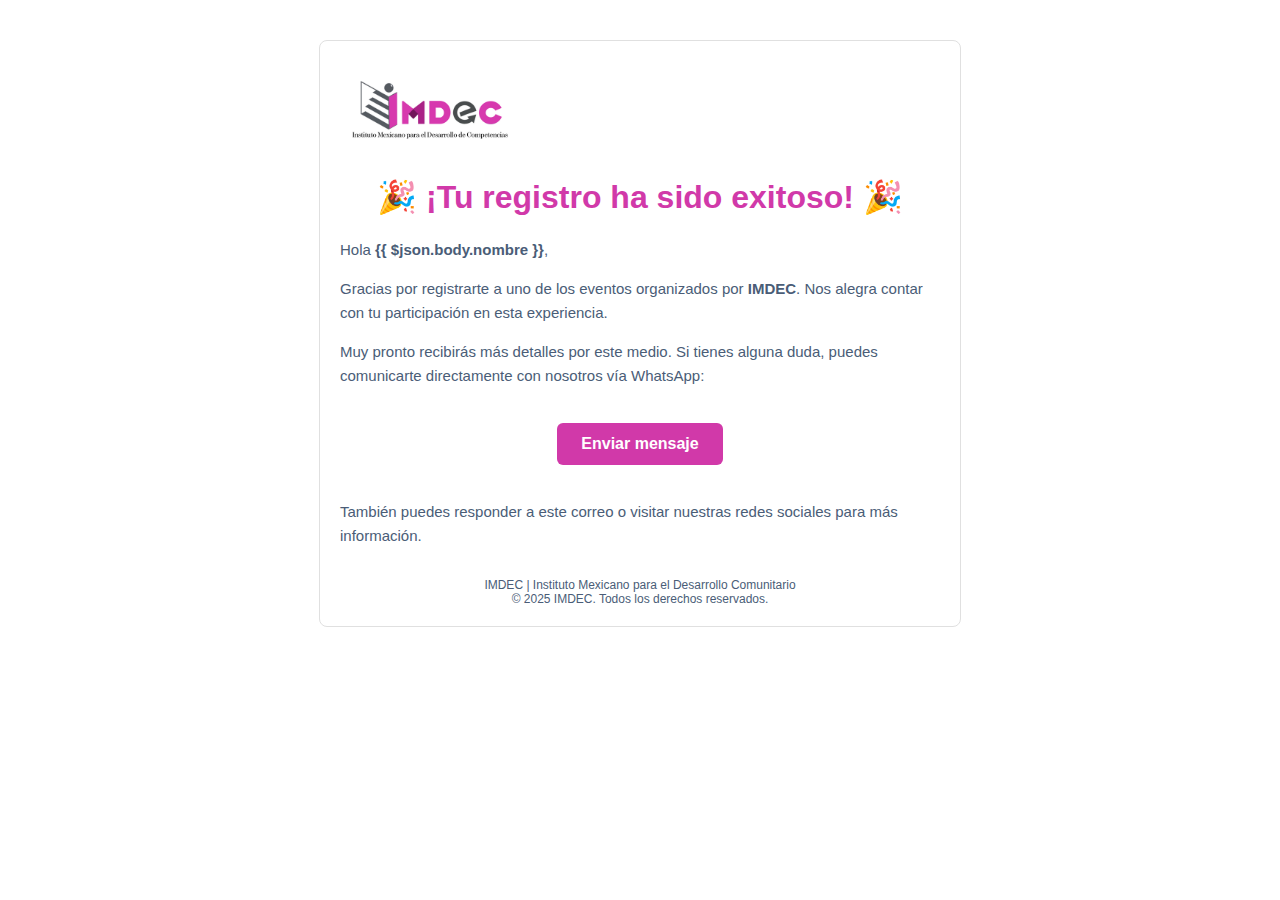
<file: correo.html>
<!DOCTYPE html>
<html lang="es">
<head>
  <meta charset="UTF-8">
  <style>
    body {
      font-family: Arial, sans-serif;
      background-color: #ffffff;
      margin: 0;
      padding: 0;
    }
    .container {
      max-width: 600px;
      margin: 40px auto;
      padding: 20px;
      border: 1px solid #e0e0e0;
      border-radius: 8px;
      background-color: #ffffff;
    }
    h1 {
      color: #d139a9;
      text-align: center;
    }
    p {
      color: #4a5d77;
      line-height: 1.6;
      font-size: 15px;
    }
    .button {
      display: inline-block;
      padding: 12px 24px;
      background-color: #d139a9;
      color: #ffffff;
      text-decoration: none;
      border-radius: 6px;
      font-weight: bold;
      margin: 20px 0;
    }
    .footer {
      margin-top: 30px;
      font-size: 12px;
      color: #4a5d77;
      text-align: center;
    }
    .logo {
      margin-bottom: 20px;
    }
  </style>
</head>
<body>

  <div class="container">

    <div class="logo">
      <img src="https://jonusghost.github.io/assets-imdec/Imdec-Logo.png" alt="IMDEC" width="180">
    </div>
    
    <h1>🎉 ¡Tu registro ha sido exitoso! 🎉</h1>
    
    <p>Hola <strong>{{ $json.body.nombre }}</strong>,</p>

    <p>Gracias por registrarte a uno de los eventos organizados por <strong>IMDEC</strong>. Nos alegra contar con tu participación en esta experiencia.</p>

    <p>Muy pronto recibirás más detalles por este medio. Si tienes alguna duda, puedes comunicarte directamente con nosotros vía WhatsApp:</p>

    <div style="text-align: center;">
      <a href="https://wa.me/521XXXXXXXXXX" class="button" target="_blank">Enviar mensaje</a>
    </div>

    <p>También puedes responder a este correo o visitar nuestras redes sociales para más información.</p>

    <div class="footer">
      IMDEC | Instituto Mexicano para el Desarrollo Comunitario<br>
      © 2025 IMDEC. Todos los derechos reservados.
    </div>
  </div>

</body>
</html>
</file>
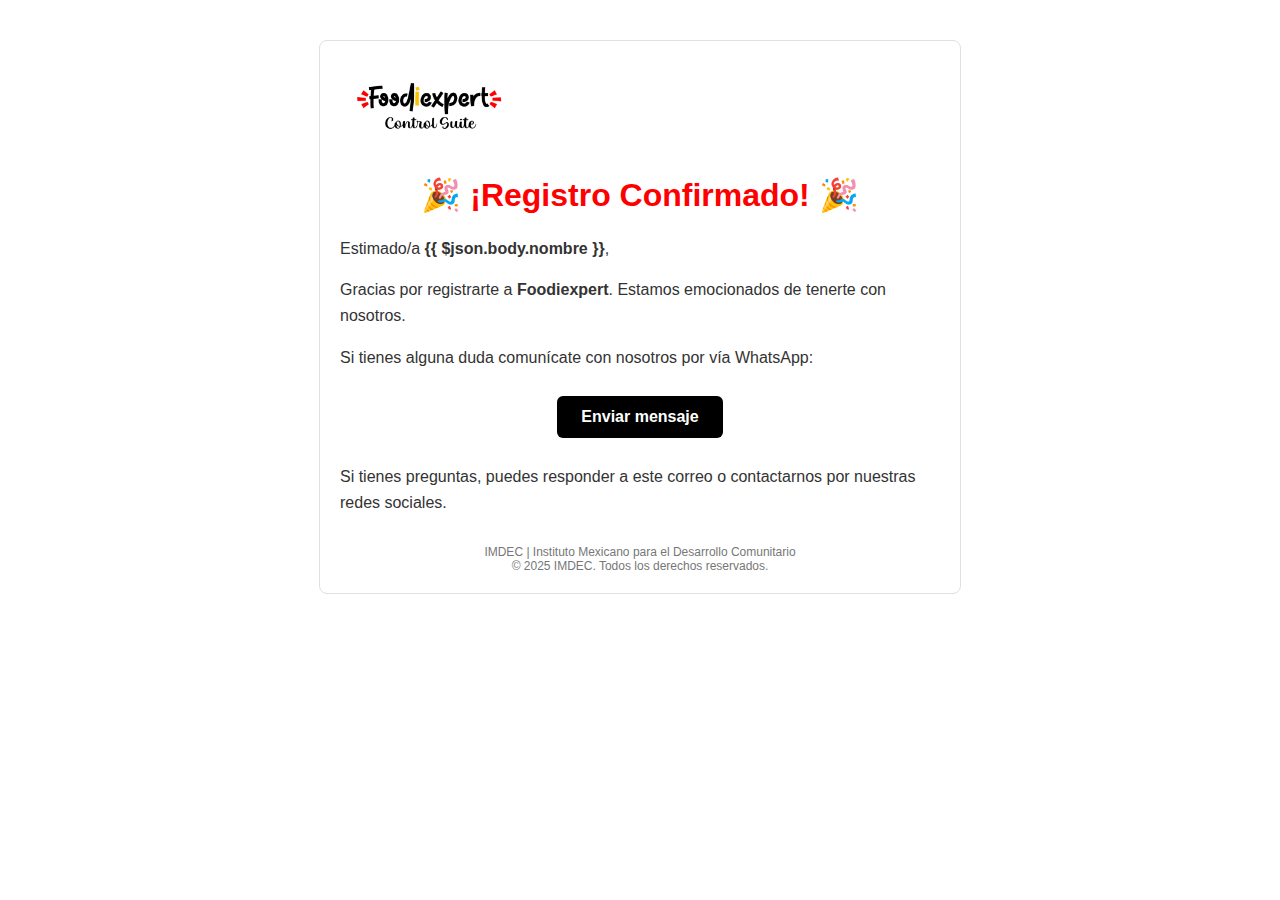
<file: correo_foodiexpert.html>
<!DOCTYPE html>
<html lang="es">
<head>
  <meta charset="UTF-8">
  <style>
    body {
      font-family: Arial, sans-serif;
      background-color: #ffffff;
      margin: 0;
      padding: 0;
    }
    .container {
      max-width: 600px;
      margin: 40px auto;
      padding: 20px;
      border: 1px solid #e0e0e0;
      border-radius: 8px;
      background-color: #fff;
    }
    h1 {
      color: #FF0000;
      text-align: center;
    }
    p {
      color: #333;
      line-height: 1.6;
    }
    .button {
      display: inline-block;
      padding: 12px 24px;
      background-color: #000;
      color: #fff;
      text-decoration: none;
      border-radius: 6px;
      font-weight: bold;
      margin: 10px 0;
    }
    .footer {
      margin-top: 30px;
      font-size: 12px;
      color: #777;
      text-align: center;
    }
  </style>
</head>
<body>

  <div class="container">

    <div>
      <img src="https://jonusghost.github.io/assets-imdec/Foodiexpert-Logo.png" alt="Foodiexpert" width="180">
    </div>
    
    <h1>🎉 ¡Registro Confirmado! 🎉</h1>
    
    <p>Estimado/a <strong>{{ $json.body.nombre }}</strong>,</p>

    <p>Gracias por registrarte a <strong>Foodiexpert</strong>. Estamos emocionados de tenerte con nosotros.</p>

    <p>Si tienes alguna duda comunícate con nosotros por vía WhatsApp:</p>
    <div style="text-align: center;">
      <a href="" class="button" target="_blank">Enviar mensaje</a>
    </div>

    <p>Si tienes preguntas, puedes responder a este correo o contactarnos por nuestras redes sociales.</p>

    <div class="footer">
      IMDEC | Instituto Mexicano para el Desarrollo Comunitario<br>
      © 2025 IMDEC. Todos los derechos reservados.
    </div>
  </div>

</body>
</html>
</file>
